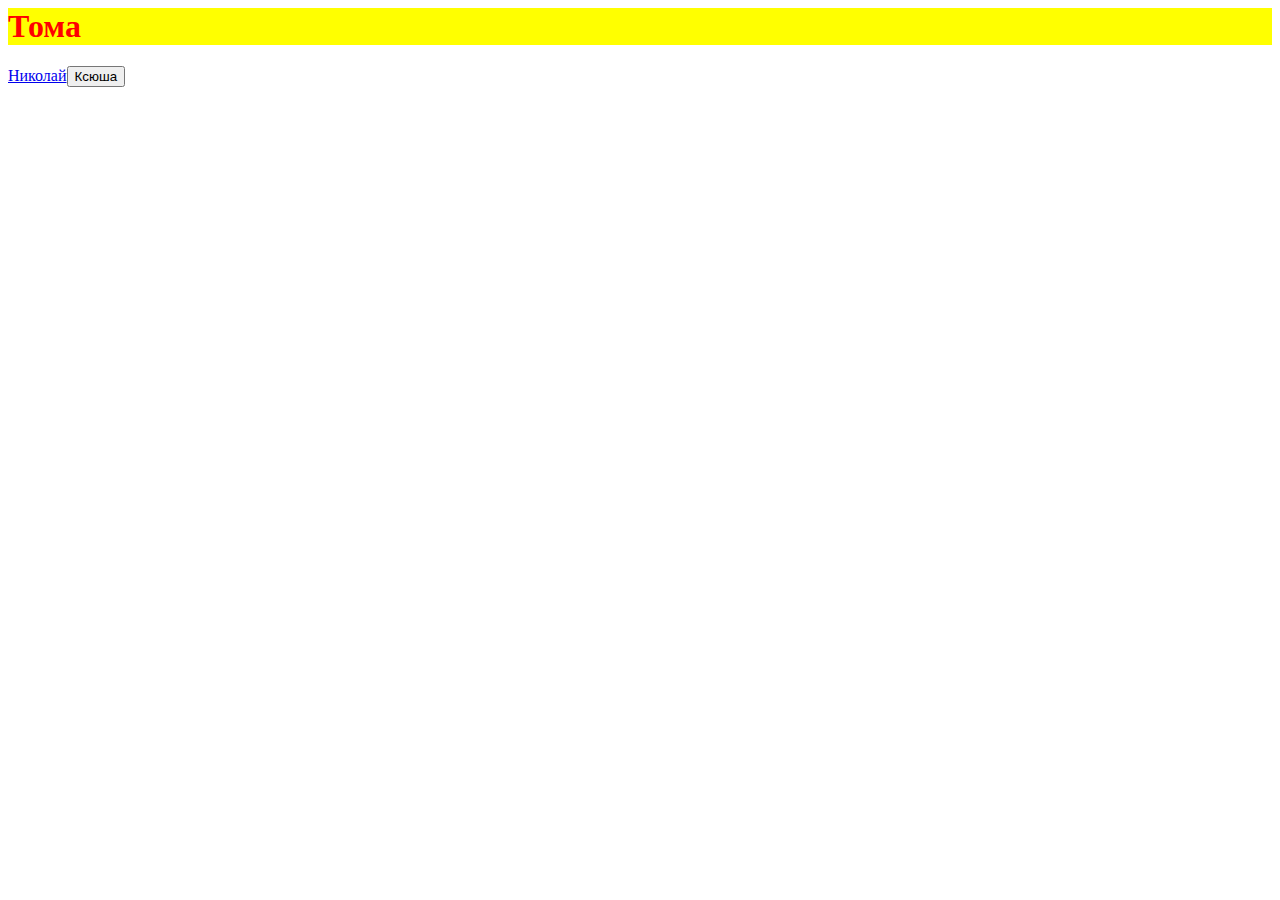
<file: index.html>
<html lang="en">
<head>
    <meta charset="UTF-8">
    <meta http-equiv="X-UA-Compatible" content="IE=edge">
    <meta name="viewport" content="width=device-width, initial-scale=1.0">
    <title>Document</title>
</head>
<body>
    <div class="content">
        <h1><strong>Тома</strong></h1>
    </div>
    
    <script src="script.js"></script>
</body>
</html>
</file>
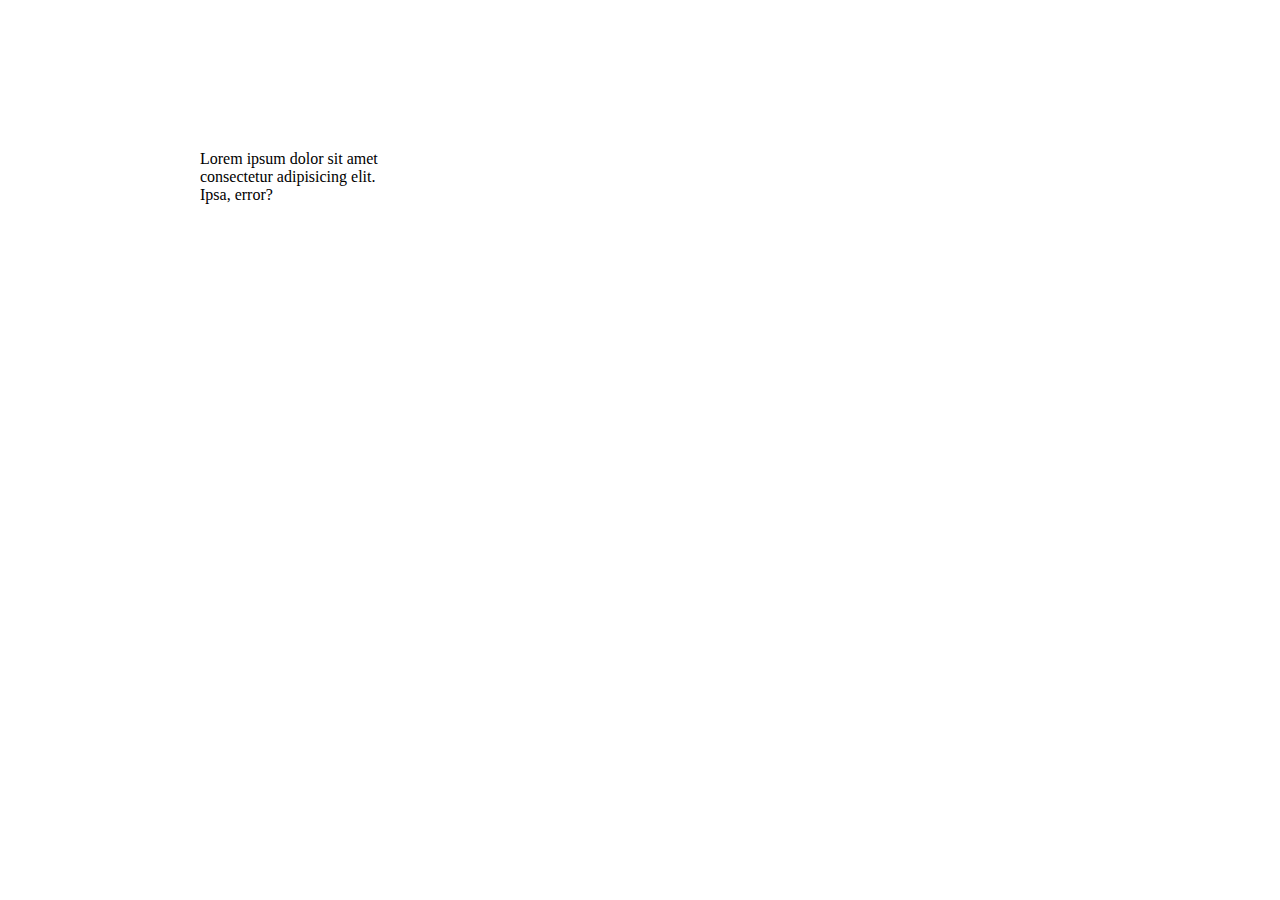
<file: coords/index.html>
<html lang="en">
<head>
    <style>
        div{
            position: absolute;
            left: 200px;
            top: 150px;
            width: 200px;
            bottom: 204px;
        }
    </style>
    <meta charset="UTF-8">
    <meta http-equiv="X-UA-Compatible" content="IE=edge">
    <meta name="viewport" content="width=device-width, initial-scale=1.0">
    <title>Document</title>
</head>
<body>
    <div>
        Lorem ipsum dolor sit amet consectetur adipisicing elit. Ipsa, error?
    </div>
    <script>
        const divElem = document.querySelector("div");
        console.log(divElem.clientHeight);
    </script>
</body>
</html>
</file>
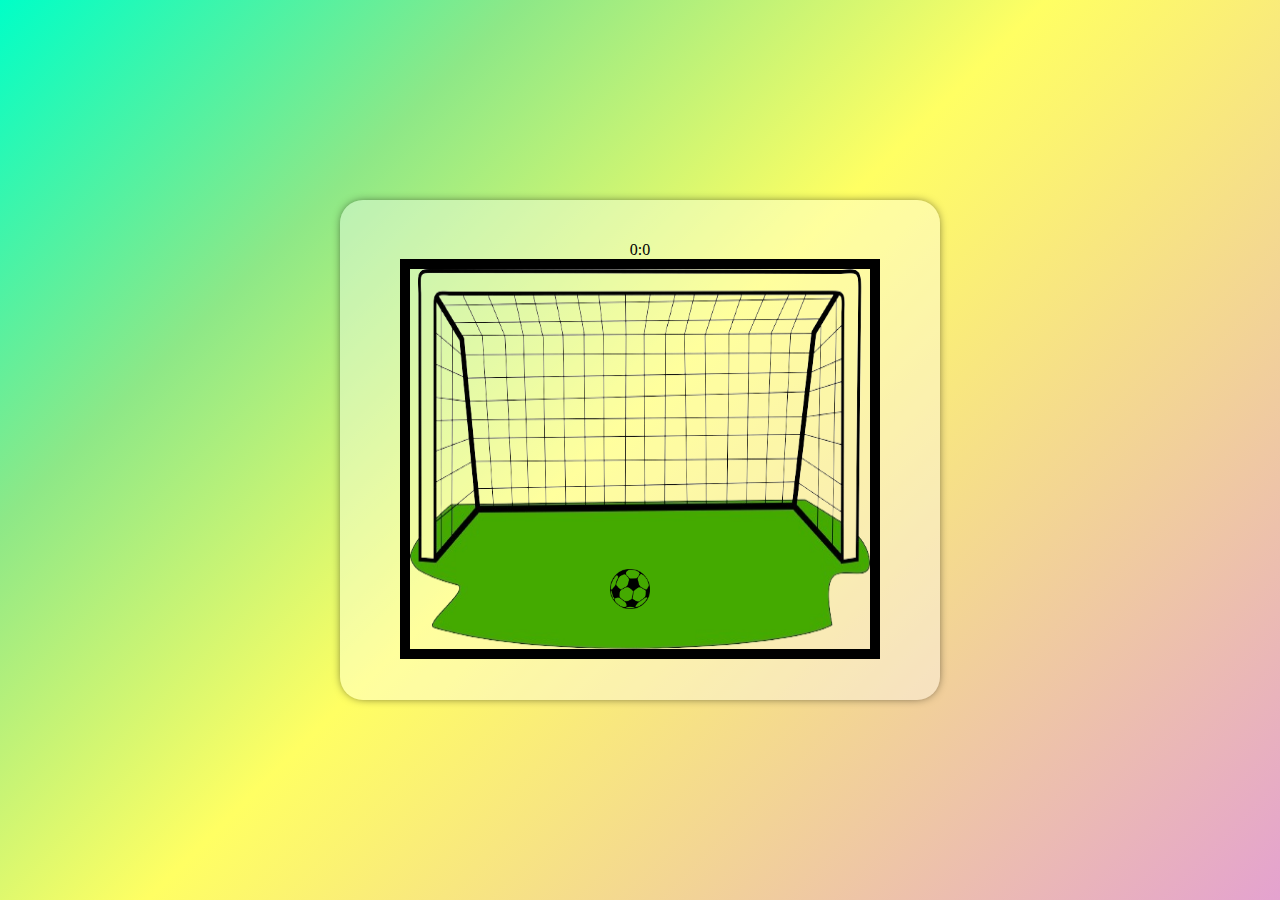
<file: Game/index.html>
<html lang="en">
<head>
    <link rel="stylesheet" href="style.css">
    <meta charset="UTF-8">
    <meta http-equiv="X-UA-Compatible" content="IE=edge">
    <meta name="viewport" content="width=device-width, initial-scale=1.0">
    <title>Document</title>
</head>
<body>
    <div class = 'content'>
        <div class = 'game'>
            <p id="score">0:0</p>
            <div class = 'game-field'>
                <img id='gates' src="gates.png" alt="">
                <img id='ball' src="ball.png" alt="">
                
            </div>

        </div>

    </div>
    <script src="script.js">

    </script>
</body>
</html>
</file>
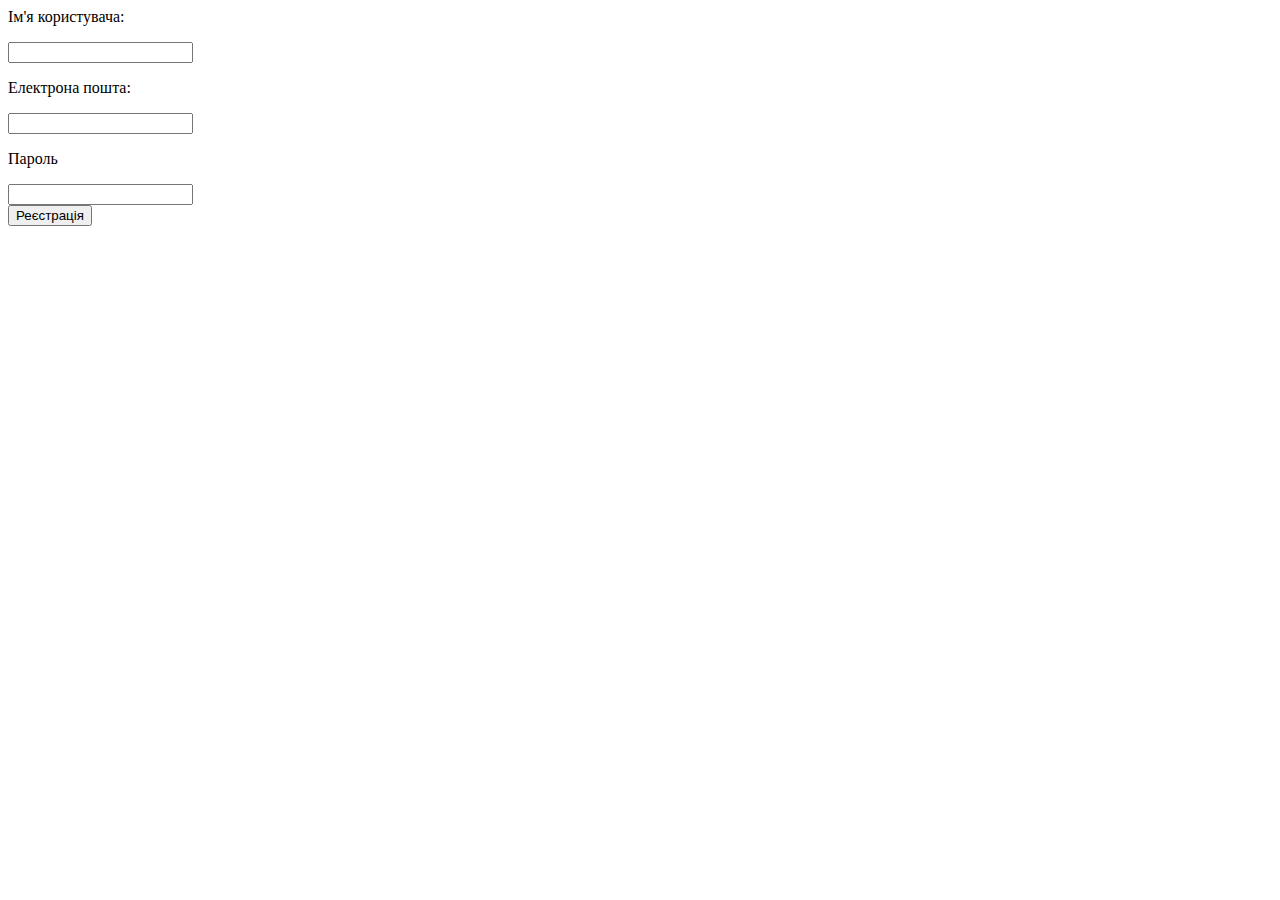
<file: Team3/index.html>
<html lang="en">
<head>
    <meta charset="UTF-8">
    <meta http-equiv="X-UA-Compatible" content="IE=edge">
    <meta name="viewport" content="width=device-width, initial-scale=1.0">
    <title>Document</title>
</head>
<body>
    <div class="main">
        <div class="form">
            <div class="inputs">
                <p>Ім'я користувача:</p>
                <input type="text">
                <p>Електрона пошта:</p>
                <input type="text">
                <p>Пароль</p>
                <input type="text">
            </div>
            <div class="button">
                <button>Реєстрація</button>
                
            </div>
        </div>
    </div>
    
</body>
</html>
</file>
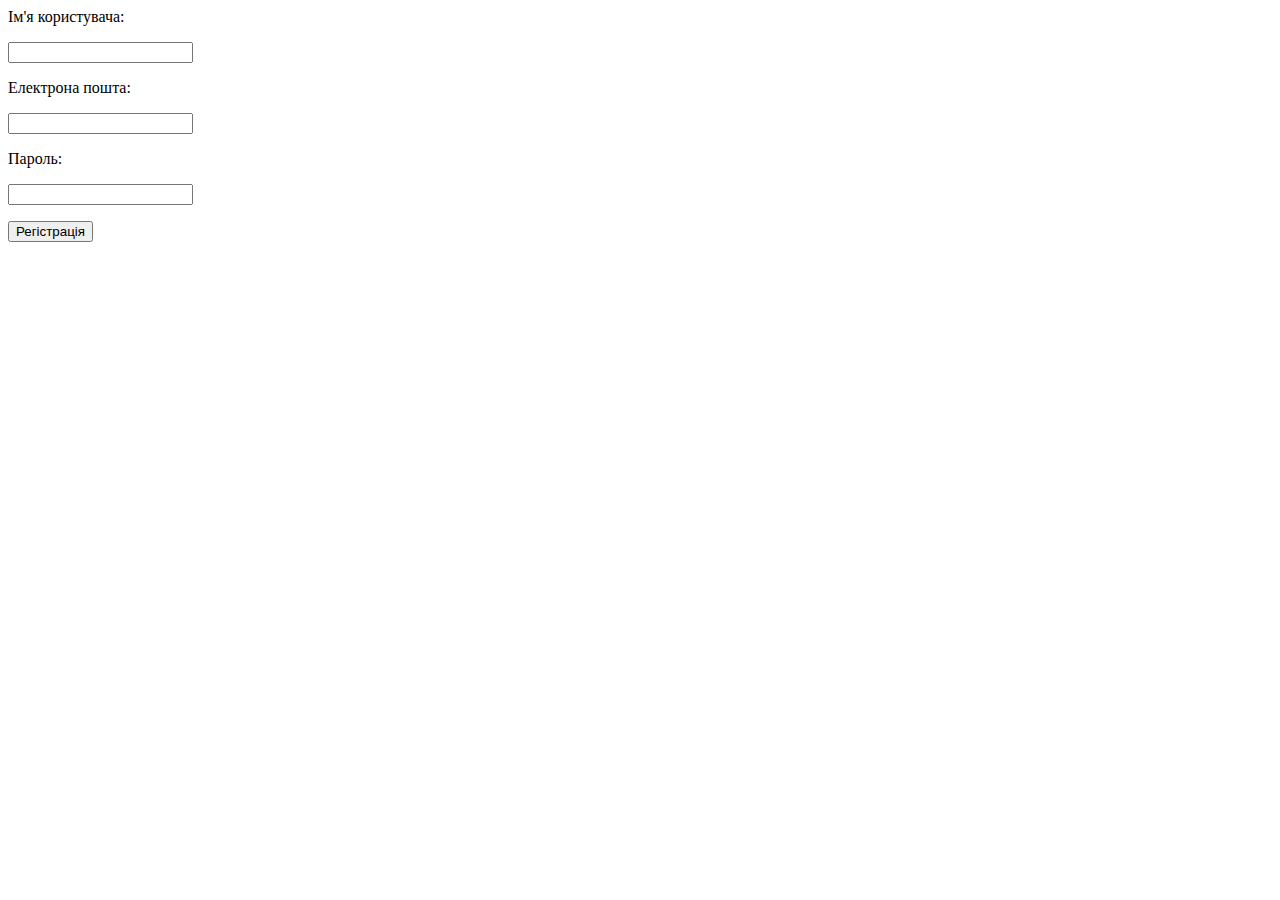
<file: Team5/index.html>
<html lang="en">
<head>
    <meta charset="UTF-8">
    <meta http-equiv="X-UA-Compatible" content="IE=edge">
    <meta name="viewport" content="width=device-width, initial-scale=1.0">
    <title>Registration</title>
</head>

<body>
    <div class="content">
        <div class="form_reg">
            <div class="inputDiv">
                <p>Ім'я користувача:</p>
                <input type="text" class="name" required>
                <p>Електрона пошта:</p>
                <input type="email" class="email" required>
                <p>Пароль:</p>
                <input type="password" class="password" required>
            </div>
            <div class="buttonDiv">
                <p><input type="button" value="Регістрація"></p>
            </div>
        </div>
    </div>

    <script scr="script.js"></script>
</body>

</html>
</file>
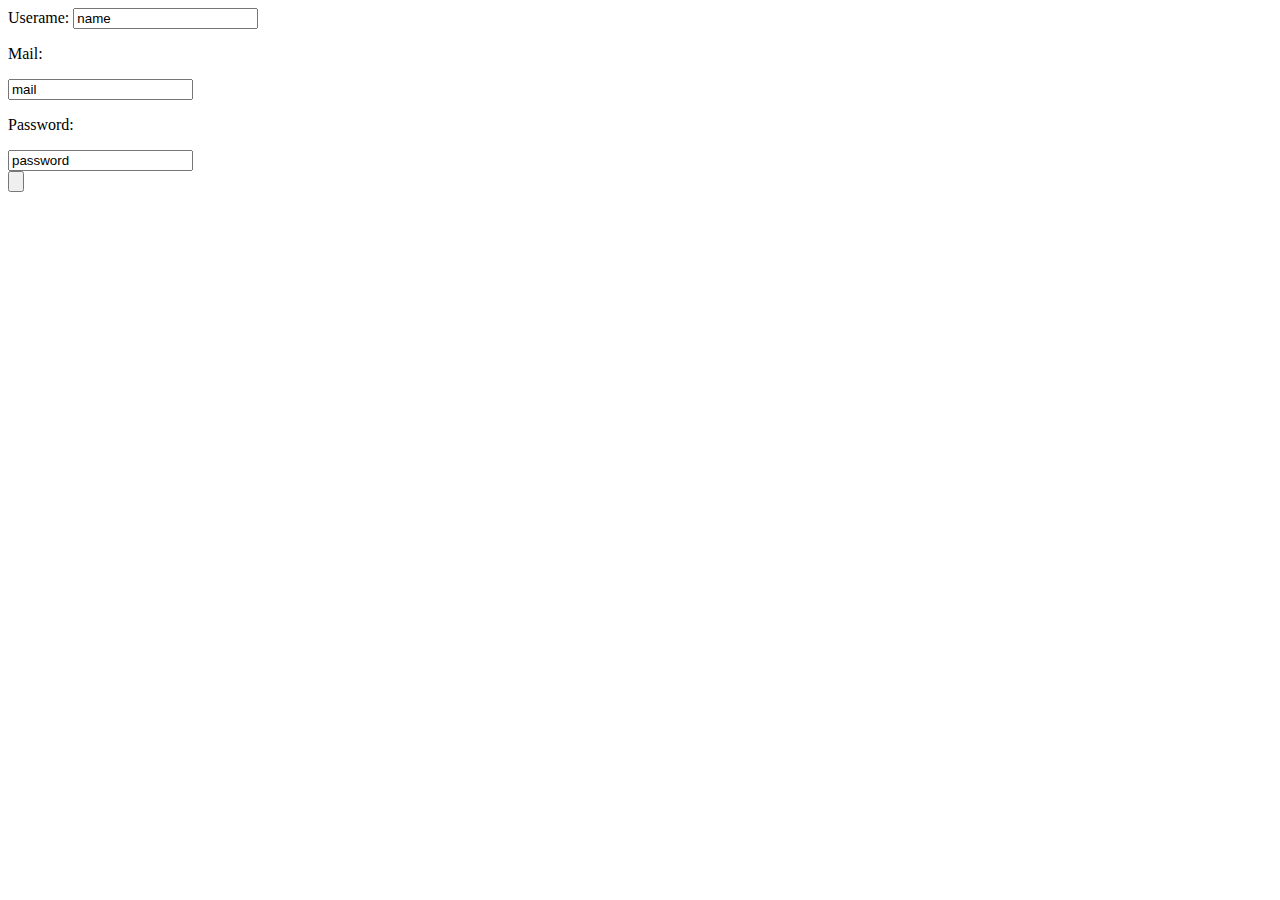
<file: Team6/index.html>
<html lang="en">
<head>
    <meta charset="UTF-8">
    <meta http-equiv="X-UA-Compatible" content="IE=edge">
    <meta name="viewport" content="width=device-width, initial-scale=1.0">
    <title>Document</title>
</head>
<body>
<div class="content">
    <div class="main">
        <div class="input-block">
            <p>Userame:</p">
            <input type = "text", value = "name">
            <p>Mail:</p>
            <input type ="text", value = "mail">
            <p>Password:</p>
            <input type ="text", value = "password">
        </div>

        <div class="div_button">
            <input type = "button">
        </div>
    </div>
</div>

    <script src = "script.js"></script>
</body>
</html>
</file>
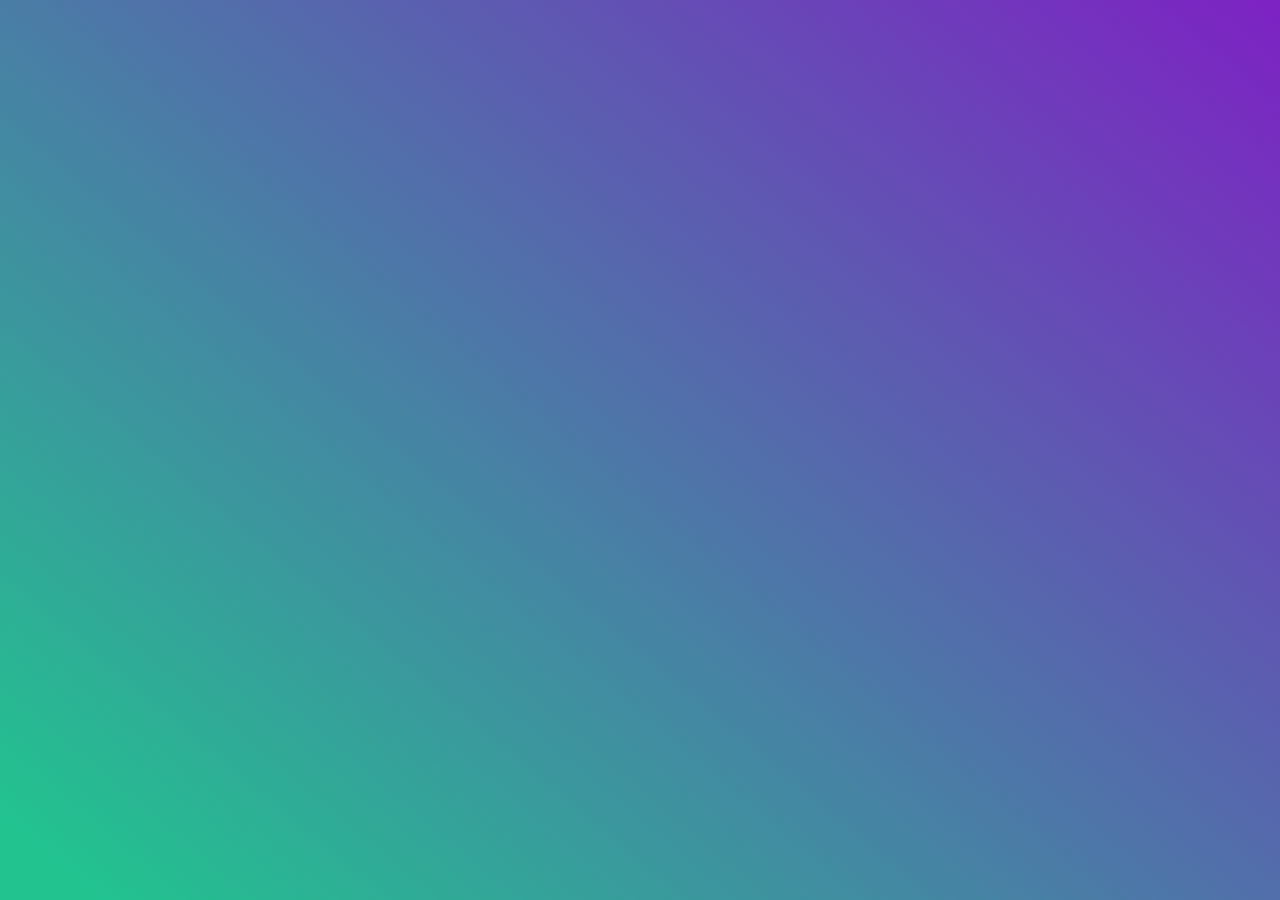
<file: Team5/indx.html>
<html lang="en">
<head>
    <meta charset="UTF-8">
    <meta http-equiv="X-UA-Compatible" content="IE=edge">
    <meta name="viewport" content="width=device-width, initial-scale=1.0">
    <link rel="stylesheet" href="style.css">
    <title>Registration</title>
</head>

<body>
    <div class="content">
        
    </div>

    <script scr="script.js"></script>
</body>

</html>
</file>
<file: Game/style.css>
*{
    padding: 0;
    margin: 0;
    box-sizing: border-box;
}

.content{
    width: 100%;
    height: 100%;
    display: flex;
    align-items: center;
    justify-content: center;
    background: linear-gradient(135deg, rgba(0,255,199,1) 0%, rgba(141,232,135,1) 24%, rgba(255,255,99,1) 48%, rgba(228,162,207,1) 100%);
}

.game{
    width: 600px;
    height: 500px;
    display: flex;
    flex-direction: column;
    align-items: center;
    justify-content: center;
    background-color: rgba(255, 255, 255, 0.377);
    border-radius: 23px;
    box-shadow: 0px 0px 11px -4px #000000;
}

.game-field{
    width: 80%;
    height: 80%;
    border: 10px solid black;
    position: relative;
}

#ball{
    width: 40px;
    height: 40px;
    position: absolute;
    left: 200px;
    top: 300px;
    transition: 1s;
}

#gates{
    width: 100%;
    height: 100%;
}
</file>
<file: Team5/style.css>
* {
    margin: 0;
    padding: 0;
    box-sizing: border-box;
}
.content {
    width: 100%;
    height: 100vh;
    background: rgb(34,195,143);
    background: linear-gradient(40deg, rgba(34,195,143,1) 4%, rgba(125,34,195,1) 100%);
}
</file>
